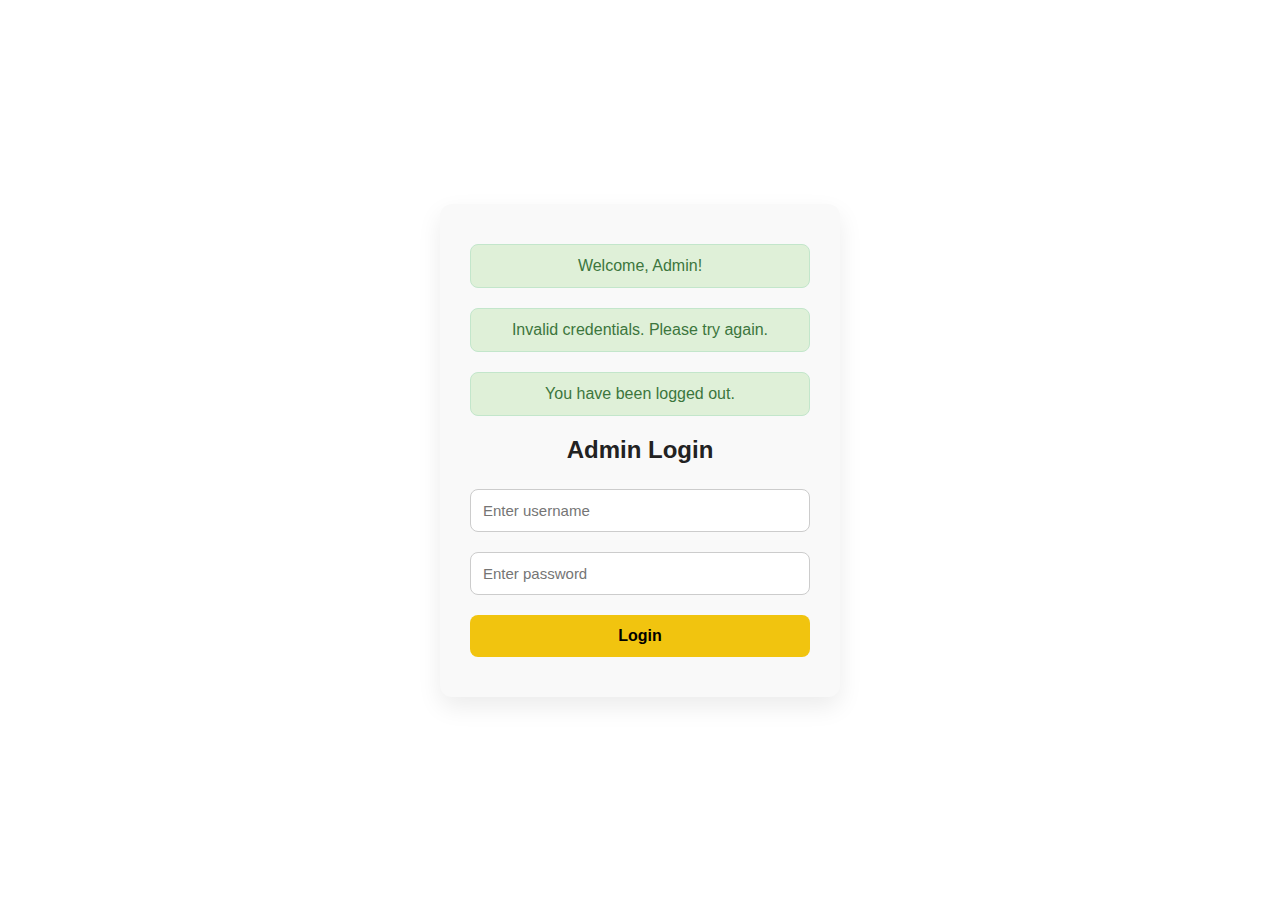
<file: taxibooking/src/main/resources/templates/adminlogin.html>
<!DOCTYPE html>
<html lang="en">
<head>
    <meta charset="UTF-8">
    <title>Taxi Booking Admin Login</title>
    <style>
        /* Reset */
        * {
          margin: 0;
          padding: 0;
          box-sizing: border-box;
        }

        body {
          font-family: 'Segoe UI', Tahoma, Geneva, Verdana, sans-serif;
          background: #ffffff;
          height: 100vh;
          display: flex;
          align-items: center;
          justify-content: center;
        }

        .login-box {
          width: 100%;
          max-width: 400px;
          padding: 40px 30px;
          border-radius: 12px;
          background: #f9f9f9;
          box-shadow: 0 10px 25px rgba(0, 0, 0, 0.08);
        }

        .login-box h2 {
          text-align: center;
          margin-bottom: 25px;
          color: #222;
        }

        .message {
          background-color: #dff0d8;
          color: #3c763d;
          border: 1px solid #c3e6cb;
          padding: 12px;
          border-radius: 8px;
          margin-bottom: 20px;
          text-align: center;
          font-weight: 500;
        }

        .login-box input {
          width: 100%;
          padding: 12px;
          margin-bottom: 20px;
          border: 1px solid #ccc;
          border-radius: 8px;
          font-size: 15px;
          transition: 0.2s;
        }

        .login-box input:focus {
          border-color: #f1c40f;
          outline: none;
          box-shadow: 0 0 4px rgba(241, 196, 15, 0.5);
        }

        .login-box button {
          width: 100%;
          padding: 12px;
          background-color: #f1c40f;
          color: #000;
          border: none;
          border-radius: 8px;
          font-weight: bold;
          font-size: 16px;
          cursor: pointer;
          transition: background 0.3s ease;
        }

        .login-box button:hover {
          background-color: #e0b400;
        }
    </style>
</head>
<body>

<div class="login-box">
    <!-- This message can be controlled using Thymeleaf -->
    <div class="message" th:if="${param.success}">
        Welcome, Admin!
    </div>

    <div class="message" th:if="${param.error}">
        Invalid credentials. Please try again.
    </div>

    <div class="message" th:if="${logout}">
        You have been logged out.
    </div>

    <h2>Admin Login</h2>

    <form action="/login" method="post">
        <input type="text" name="username" placeholder="Enter username" required>
        <input type="password" name="password" placeholder="Enter password" required>
        <button type="submit">Login</button>
    </form>
</div>

</body>
</html>
</file>
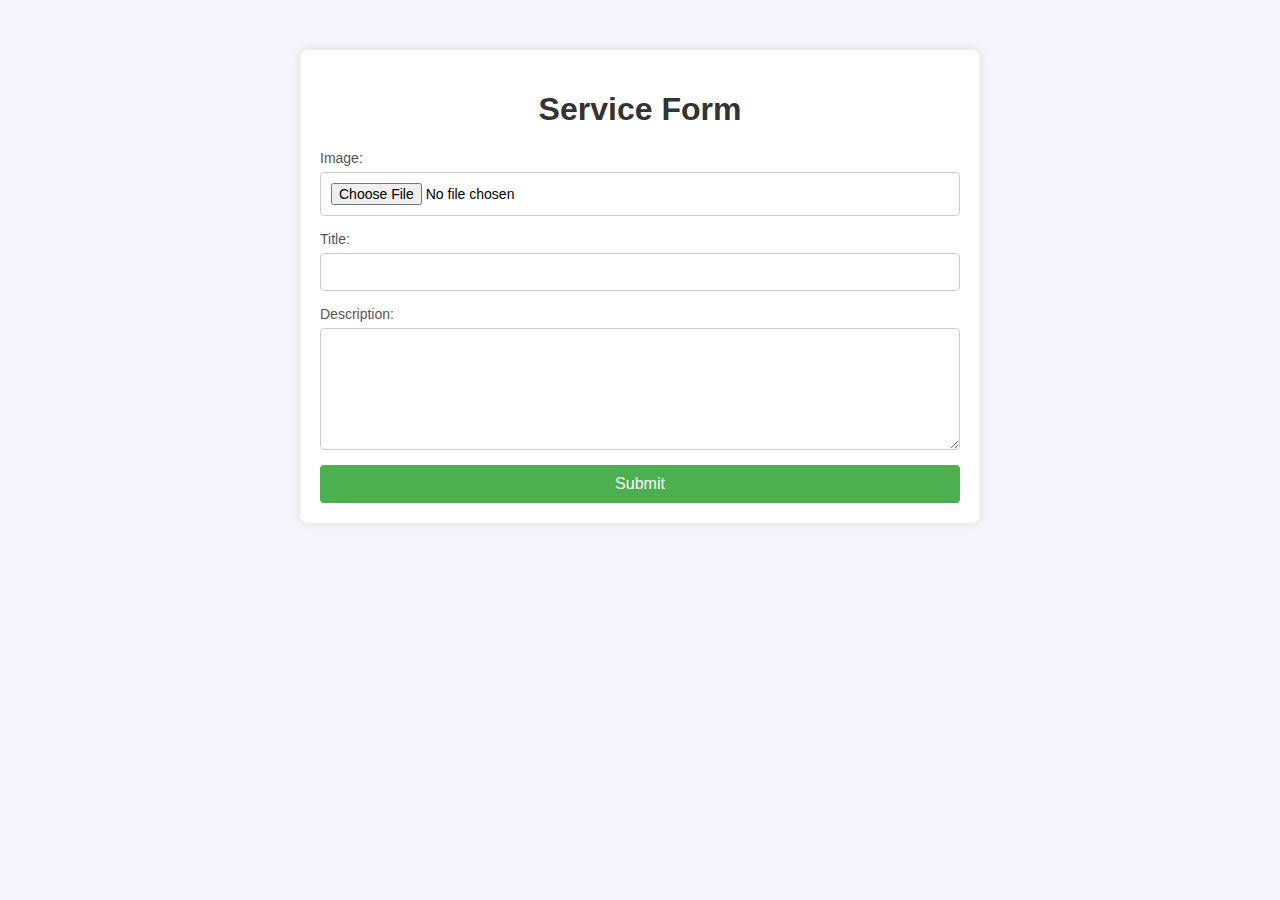
<file: taxibooking/src/main/resources/templates/admin/addService.html>
<!DOCTYPE html>
<html lang="en" xmlns:th="http://www.thymeleaf.org">
<head>
    <meta charset="UTF-8">
    <meta name="viewport" content="width=device-width, initial-scale=1.0">
    <title>Service Form</title>
    <style>
        body {
            font-family: Arial, sans-serif;
            margin: 0;
            padding: 0;
            background-color: #f4f4f9;
        }
        .container {
            width: 50%;
            margin: 50px auto;
            padding: 20px;
            background-color: white;
            border-radius: 8px;
            box-shadow: 0 0 10px rgba(0, 0, 0, 0.1);
        }
        h1 {
            text-align: center;
            color: #333;
        }
        form {
            display: flex;
            flex-direction: column;
        }
        label {
            font-size: 14px;
            margin-bottom: 6px;
            color: #555;
        }
        input[type="text"], input[type="file"], textarea {
            padding: 10px;
            margin-bottom: 15px;
            border: 1px solid #ccc;
            border-radius: 4px;
            font-size: 14px;
        }
        textarea {
            resize: vertical;
            height: 100px;
        }
        input[type="submit"] {
            background-color: #4CAF50;
            color: white;
            border: none;
            padding: 10px;
            cursor: pointer;
            border-radius: 4px;
            font-size: 16px;
        }
        input[type="submit"]:hover {
            background-color: #45a049;
        }
    </style>
</head>
<body>

<h3 th:text="${message}"></h3>
<div class="container">
    <h1>Service Form</h1>
    <form action="addService" method="post" enctype="multipart/form-data">

        <label for="image">Image:</label>
        <input type="file"  id="image" name="image" accept="image/*" required>

        <label for="title">Title:</label>
        <input type="text" id="title" name="title" required>

        <label for="description">Description:</label>
        <textarea id="description" name="description" required></textarea>

        <input type="submit" value="Submit">
    </form>
</div>

</body>
</html>
</file>
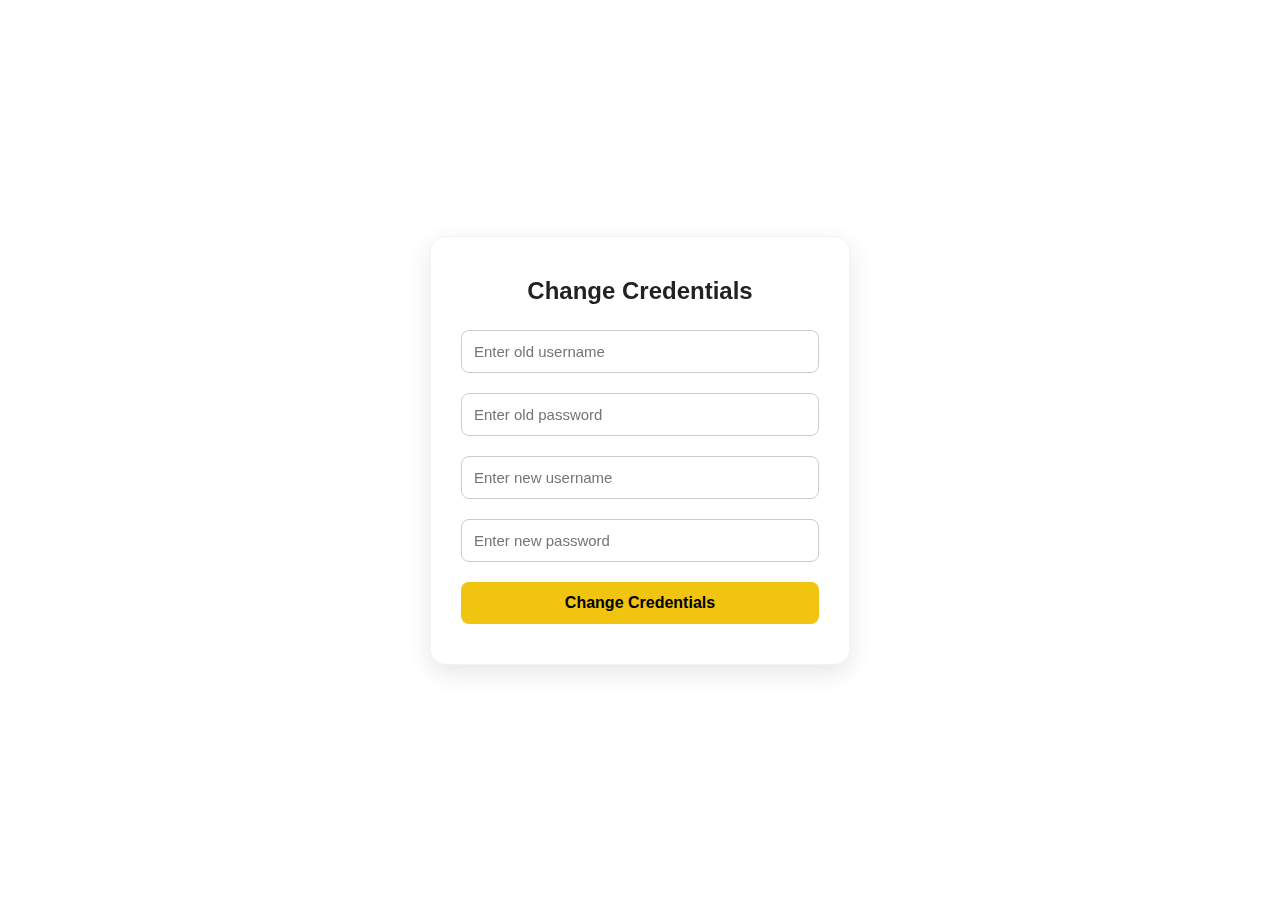
<file: taxibooking/src/main/resources/templates/admin/changeCredentials.html>
<!DOCTYPE html>
<html lang="en">
<head>
    <meta charset="UTF-8">
    <title>Change Credentials - Taxi Admin</title>
    <style>
        /* RESET */
        * {
          margin: 0;
          padding: 0;
          box-sizing: border-box;
        }

        body {
          font-family: 'Segoe UI', Tahoma, Geneva, Verdana, sans-serif;
          background: #ffffff;
          display: flex;
          align-items: center;
          justify-content: center;
          height: 100vh;
          padding: 20px;
        }

        .form-container {
          background: rgba(255, 255, 255, 0.7);
          backdrop-filter: blur(12px);
          border: 1px solid rgba(0, 0, 0, 0.05);
          box-shadow: 0 8px 25px rgba(0, 0, 0, 0.1);
          border-radius: 16px;
          padding: 40px 30px;
          width: 100%;
          max-width: 420px;
        }

        .form-container h2 {
          text-align: center;
          margin-bottom: 25px;
          color: #222;
        }

        .form-container input {
          width: 100%;
          padding: 12px;
          margin-bottom: 20px;
          border: 1px solid #ccc;
          border-radius: 8px;
          font-size: 15px;
          transition: 0.3s ease;
        }

        .form-container input:focus {
          border-color: #f1c40f;
          outline: none;
          box-shadow: 0 0 4px rgba(241, 196, 15, 0.4);
        }

        .form-container button {
          width: 100%;
          padding: 12px;
          background-color: #f1c40f;
          color: black;
          border: none;
          border-radius: 8px;
          font-weight: bold;
          font-size: 16px;
          cursor: pointer;
          transition: 0.3s;
        }

        .form-container button:hover {
          background-color: #e0b400;
        }

        @media (max-width: 500px) {
          .form-container {
            padding: 30px 20px;
          }
        }
    </style>
</head>
<body>

<div class="form-container">
    <h2>Change Credentials</h2>
    <form action="changeCredentials" method="post">
        <input type="text" name="oldusername" placeholder="Enter old username" required>
        <input type="password" name="oldpassword" placeholder="Enter old password" required>
        <input type="text" name="newusername" placeholder="Enter new username" required>
        <input type="password" name="newpassword" placeholder="Enter new password" required>
        <button type="submit">Change Credentials</button>
    </form>
</div>

</body>
</html>
</file>
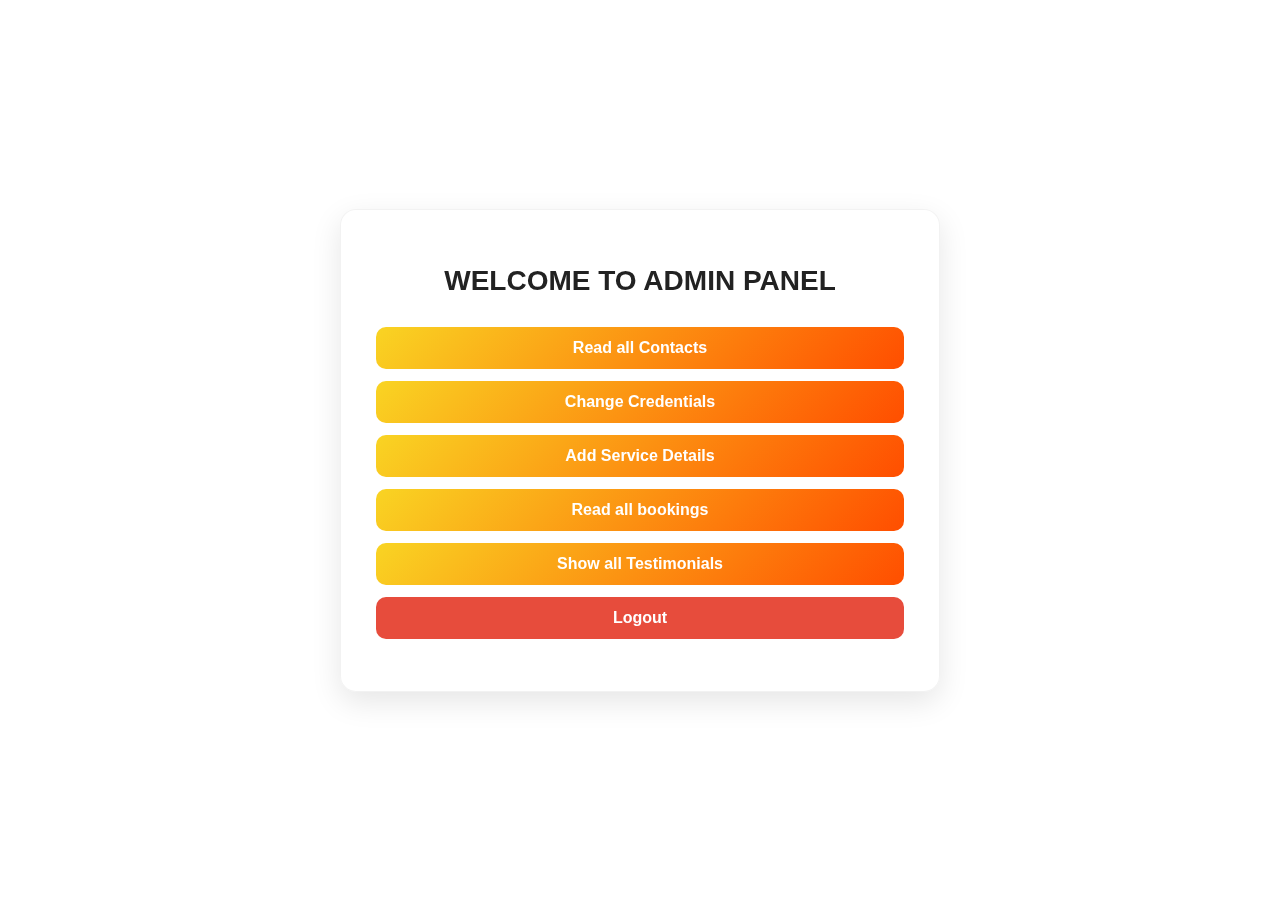
<file: taxibooking/src/main/resources/templates/admin/dashboard.html>
<!DOCTYPE html>
<html lang="en" xmlns:th="http://www.thymeleaf.org">
<head>
    <meta charset="UTF-8">
    <title>Taxi Booking Admin Panel</title>
    <style>
        /* RESET & BASE */
      * {
          margin: 0;
          padding: 0;
          box-sizing: border-box;
      }

      body {
          font-family: 'Segoe UI', Tahoma, Geneva, Verdana, sans-serif;
          background: #ffffff;
          min-height: 100vh;
          display: flex;
          align-items: center;
          justify-content: center;
          padding: 20px;
      }

      /* GLASS PANEL CONTAINER */
      .glass-panel {
          background: rgba(255, 255, 255, 0.6);
          backdrop-filter: blur(15px);
          -webkit-backdrop-filter: blur(15px);
          border-radius: 16px;
          padding: 40px 35px;
          width: 100%;
          max-width: 600px;
          box-shadow: 0 10px 30px rgba(0, 0, 0, 0.1);
          text-align: center;
          border: 1px solid rgba(0, 0, 0, 0.05);
      }

      /* TITLE */
      .glass-panel h1 {
          font-size: 28px;
          margin-bottom: 30px;
          color: #222;
          font-weight: bold;
      }

      /* MESSAGE */
      .glass-panel h3 {
          color: #27ae60;
          margin-bottom: 15px;
          font-size: 18px;
      }

      /* NAVIGATION LINKS */
      .glass-panel a {
          display: block;
          text-decoration: none;
          margin: 12px 0;
          padding: 12px;
          background: linear-gradient(135deg, #f9d423, #ff4e00); /* Yellow-orange taxi gradient */
          color: white;
          font-weight: bold;
          border-radius: 10px;
          transition: transform 0.3s, background 0.3s;
      }

      .glass-panel a:hover {
          transform: scale(1.05);
          background: linear-gradient(135deg, #ffd700, #ff8800);
      }

      /* LOGOUT LINK DIFFERENT COLOR */
      .glass-panel a[href="/logout"] {
          background: #e74c3c;
      }

      .glass-panel a[href="/logout"]:hover {
          background: #c0392b;
      }


    </style>
</head>
<body>
<div class="glass-panel">
    <h3 th:text="${message}"></h3>
    <h1>WELCOME TO ADMIN PANEL</h1>

    <a href="readAllContacts">Read all Contacts</a>
    <a href="changeCredentials">Change Credentials</a>
    <a href="addService">Add Service Details</a>
    <a href="readAllBookings">Read all bookings</a>
    <a href="TestimonialFormAdmin">Show all Testimonials</a>
    <a href="/logout">Logout</a>
</div>
</body>

</html>
</file>
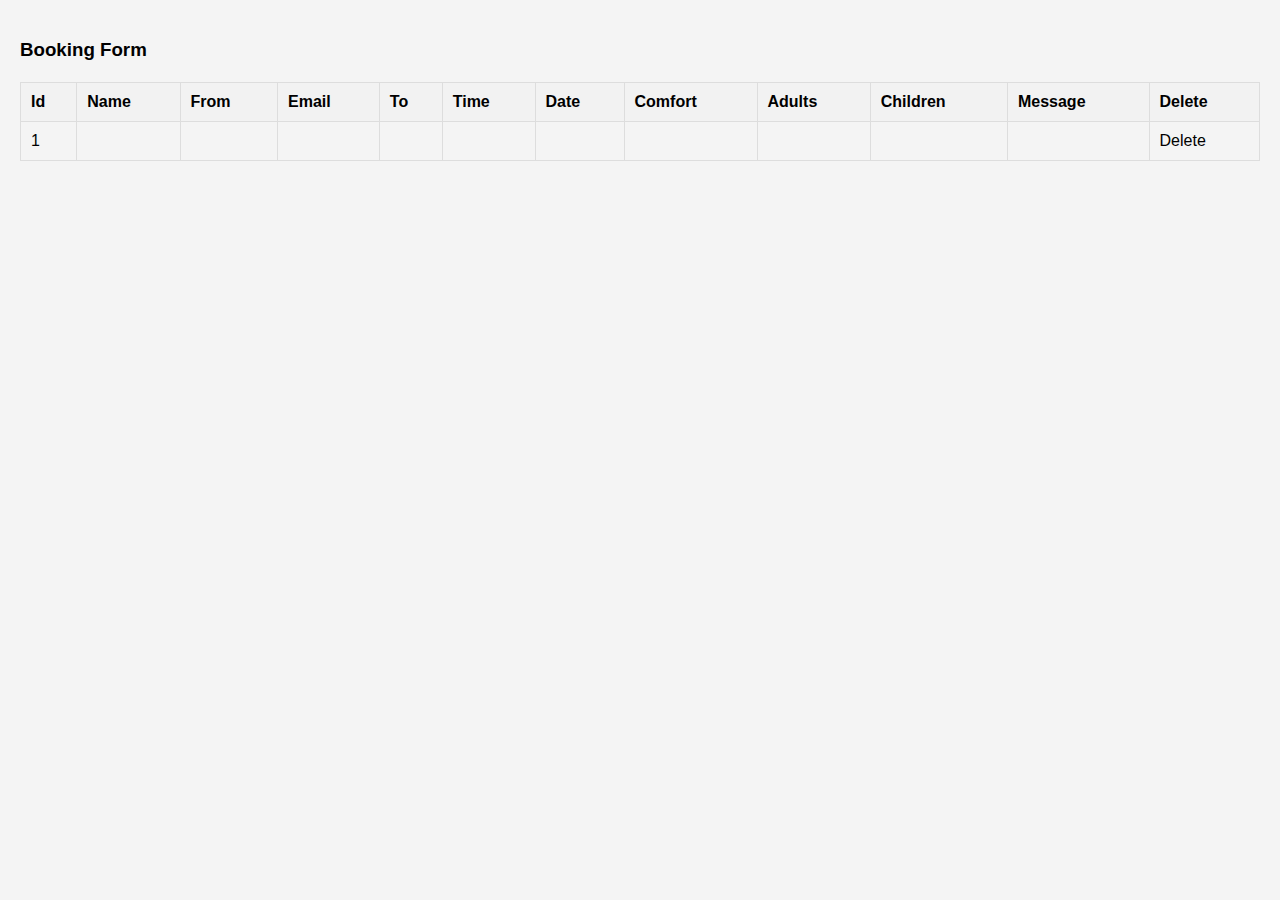
<file: taxibooking/src/main/resources/templates/admin/readAllBookings.html>
<!DOCTYPE html>
<html lang="en" xmlns:th="http://www.thymeleaf.org">
<head>
    <meta charset="UTF-8">
    <meta name="viewport" content="width=device-width, initial-scale=1.0">
    <title>Booking Form</title>
    <style>
        body {
            font-family: Arial, sans-serif;
            background-color: #f4f4f4;
            margin: 0;
            padding: 20px;
        }
        table {
            width: 100%;
            margin: 20px 0;
            border-collapse: collapse;
        }
        table, th, td {
            border: 1px solid #ddd;
        }
        th, td {
            padding: 10px;
            text-align: left;
        }
        th {
            background-color: #f2f2f2;
        }
        td input, td select, td textarea {
            width: 100%;
            padding: 8px;
            margin: 5px 0;
            border: 1px solid #ccc;
            border-radius: 4px;
        }
        .error {
            color: red;
        }
    </style>
</head>
<body>

<h3>Booking Form</h3>

<h4 th:text="${message}"></h4>

<table>
    <thead>
        <tr>
            <th>Id</th>
            <th>Name</th>
            <th>From</th>
            <th>Email</th>
            <th>To</th>
            <th>Time</th>
            <th>Date</th>
            <th>Comfort</th>
            <th>Adults</th>
            <th>Children</th>
            <th>Message</th>
            <th>Delete</th>
        </tr>
    </thead>

    <tbody>
        <tr th:each="booking : ${allbookings}">
            <td th:text="${booking.id}">1</td>
            <td th:text="${booking.name}"></td>
            <td th:text="${booking.source}"></td>
            <td th:text="${booking.email}"></td>
            <td th:text="${booking.destination}"></td>
            <td th:text="${booking.time}"></td>
            <td th:text="${booking.date}"></td>
            <td th:text="${booking.comfort}"></td>
            <td class="center" th:text="${booking.adult}"></td>
            <td class="center" th:text="${booking.children}"></td>
            <td th:text="${booking.message}"></td>
            <td>
                <a th:href="@{/admin/deleteBooking/{id} (id=${booking.id}) }">Delete</a>
            </td>
        </tr>
    </tbody>
</table>

</body>
</html>
</file>
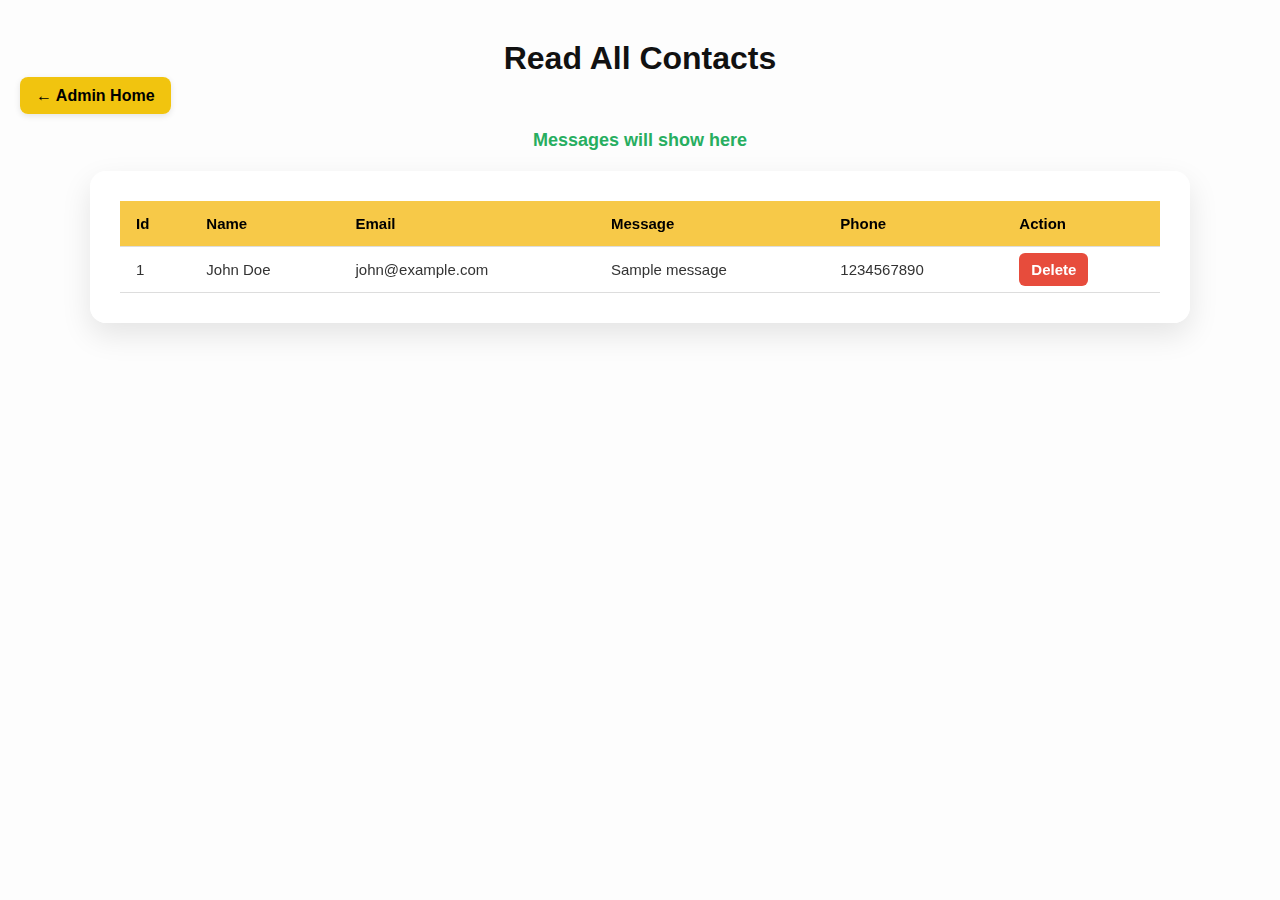
<file: taxibooking/src/main/resources/templates/admin/readallcontacts.html>
<!DOCTYPE html>
<html lang="en" xmlns:th="http://www.thymeleaf.org">
<head>
    <meta charset="UTF-8">
    <title>Read All Contacts - Taxi Admin</title>
    <style>
        /* Reset & Base */
        * {
          margin: 0;
          padding: 0;
          box-sizing: border-box;
        }

        body {
          font-family: 'Segoe UI', Tahoma, Geneva, Verdana, sans-serif;
          background-color: #fdfdfd;
          display: flex;
          flex-direction: column;
          align-items: center;
          padding: 40px 20px;
          color: #333;
        }

        h1 {
          margin-bottom: 10px;
          font-size: 32px;
          color: #111;
        }

        h2 {
          color: #27ae60;
          margin-bottom: 20px;
          font-size: 18px;
        }

        /* Back Link */
        .back-link {
          align-self: flex-start;
          margin-bottom: 25px;
        }

        .back-link a {
          text-decoration: none;
          background-color: #f1c40f;
          color: #000;
          padding: 10px 16px;
          border-radius: 8px;
          font-weight: bold;
          box-shadow: 0 2px 6px rgba(0, 0, 0, 0.1);
          transition: background 0.3s ease;
        }

        .back-link a:hover {
          background-color: #e0b400;
        }

        /* Glass Table Container */
        .table-container {
          width: 100%;
          max-width: 1100px;
          background: rgba(255, 255, 255, 0.85);
          backdrop-filter: blur(12px);
          box-shadow: 0 12px 30px rgba(0, 0, 0, 0.1);
          border-radius: 16px;
          overflow-x: auto;
          padding: 30px;
        }

        table {
          width: 100%;
          border-collapse: collapse;
          font-size: 15px;
          min-width: 600px;
        }

        thead {
          background-color: #f7c948;
          color: #000;
        }

        th, td {
          padding: 14px 16px;
          text-align: left;
          border-bottom: 1px solid #ddd;
        }

        tbody tr:hover {
          background-color: #fffce0;
        }

        /* Delete Button */
        .delete-btn {
          background-color: #e74c3c;
          color: white;
          padding: 8px 12px;
          border-radius: 6px;
          font-weight: bold;
          text-decoration: none;
          transition: background 0.3s ease;
        }

        .delete-btn:hover {
          background-color: #c0392b;
        }

        /* Responsive Design */
        @media (max-width: 768px) {
          .table-container {
            padding: 20px;
          }

          table {
            font-size: 14px;
          }

          h1 {
            font-size: 24px;
          }
        }
    </style>
</head>
<body>

<h1>Read All Contacts</h1>

<div class="back-link">
    <a href="dashboard">← Admin Home</a>
</div>

<h2 th:text="${message}">Messages will show here</h2>

<div class="table-container">
    <table>
        <thead>
        <tr>
            <th>Id</th>
            <th>Name</th>
            <th>Email</th>
            <th>Message</th>
            <th>Phone</th>
            <th>Action</th>
        </tr>
        </thead>
        <tbody>
        <tr th:each="contact : ${allcontacts}">
            <td th:text="${contact.id}">1</td>
            <td th:text="${contact.name}">John Doe</td>
            <td th:text="${contact.email}">john@example.com</td>
            <td th:text="${contact.message}">Sample message</td>
            <td th:text="${contact.phone}">1234567890</td>
            <td>
                <a class="delete-btn" th:href="@{/admin/deleteContact/{id}(id=${contact.id})}">Delete</a>
            </td>
        </tr>
        </tbody>
    </table>
</div>

</body>
</html>
</file>
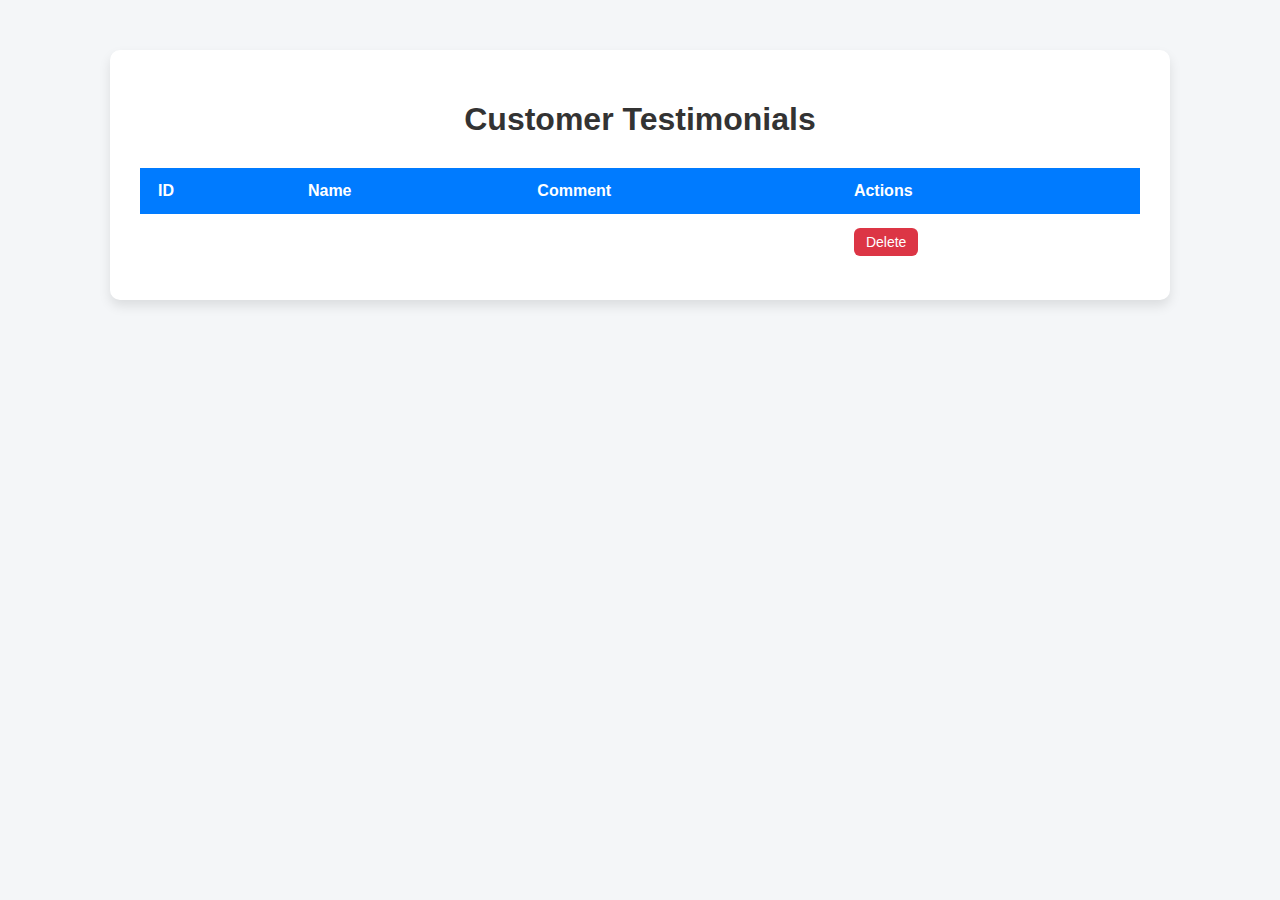
<file: taxibooking/src/main/resources/templates/admin/TestimonialFormAdmin.html>
<!DOCTYPE html>
<html xmlns:th="http://www.thymeleaf.org" lang="en">
<head>
    <meta charset="UTF-8" />
    <title>Customer Testimonials</title>
    <meta name="viewport" content="width=device-width, initial-scale=1" />
    <style>
        body {
          font-family: 'Segoe UI', Tahoma, Geneva, Verdana, sans-serif;
          background-color: #f4f6f8;
          margin: 0;
          padding: 0;
        }

        .container {
          max-width: 1000px;
          margin: 50px auto;
          background: #fff;
          padding: 30px;
          border-radius: 10px;
          box-shadow: 0 6px 12px rgba(0, 0, 0, 0.1);
        }

        h1 {
          text-align: center;
          margin-bottom: 30px;
          color: #333;
        }

        table {
          width: 100%;
          border-collapse: collapse;
        }

        th, td {
          padding: 14px 18px;
          text-align: left;
        }

        th {
          background-color: #007bff;
          color: #fff;
          font-weight: 600;
        }

        tr:nth-child(even) {
          background-color: #f9f9f9;
        }

        tr:hover {
          background-color: #eef7ff;
        }

        td {
          color: #333;
          vertical-align: top;
        }

        .btn {
          padding: 6px 12px;
          border: none;
          border-radius: 6px;
          cursor: pointer;
          font-size: 14px;
          margin-right: 5px;
          transition: background 0.3s;
        }

        .btn-show {
          background-color: #28a745;
          color: white;
        }

        .btn-show:hover {
          background-color: #218838;
        }

        .btn-delete {
          background-color: #dc3545;
          color: white;
        }

        .btn-delete:hover {
          background-color: #c82333;
        }

        @media (max-width: 768px) {
          table, thead, tbody, th, td, tr {
            display: block;
          }

          thead tr {
            display: none;
          }

          tr {
            margin-bottom: 15px;
            background: #fff;
            box-shadow: 0 0 5px rgba(0, 0, 0, 0.05);
            border-radius: 8px;
            padding: 15px;
          }

          td {
            display: flex;
            justify-content: space-between;
            padding: 10px 0;
            border-bottom: 1px solid #eee;
          }

          td:last-child {
            border-bottom: none;
          }

          td::before {
            content: attr(data-label);
            font-weight: bold;
            color: #555;
          }
        }
    </style>
</head>
<body>

<div class="container">
    <h1>Customer Testimonials</h1>
    <table>
        <thead>
        <tr>
            <th>ID</th>
            <th>Name</th>
            <th>Comment</th>
            <th>Actions</th>
        </tr>
        </thead>
        <tbody>
        <tr th:each="testimonial : ${readtestimonialform}">
            <td data-label="ID" th:text="${testimonial.id}"></td>
            <td data-label="Name" th:text="${testimonial.name}"></td>
            <td data-label="Comment" th:text="${testimonial.comment}"></td>
            <td data-label="Actions">
                <a th:href="@{/admin/deleteTestimonial/{id}(id=${testimonial.id})}">
                    <button class="btn btn-delete">Delete</button>
                </a>
            </td>
        </tr>
        </tbody>
    </table>
</div>

</body>
</html>
</file>
